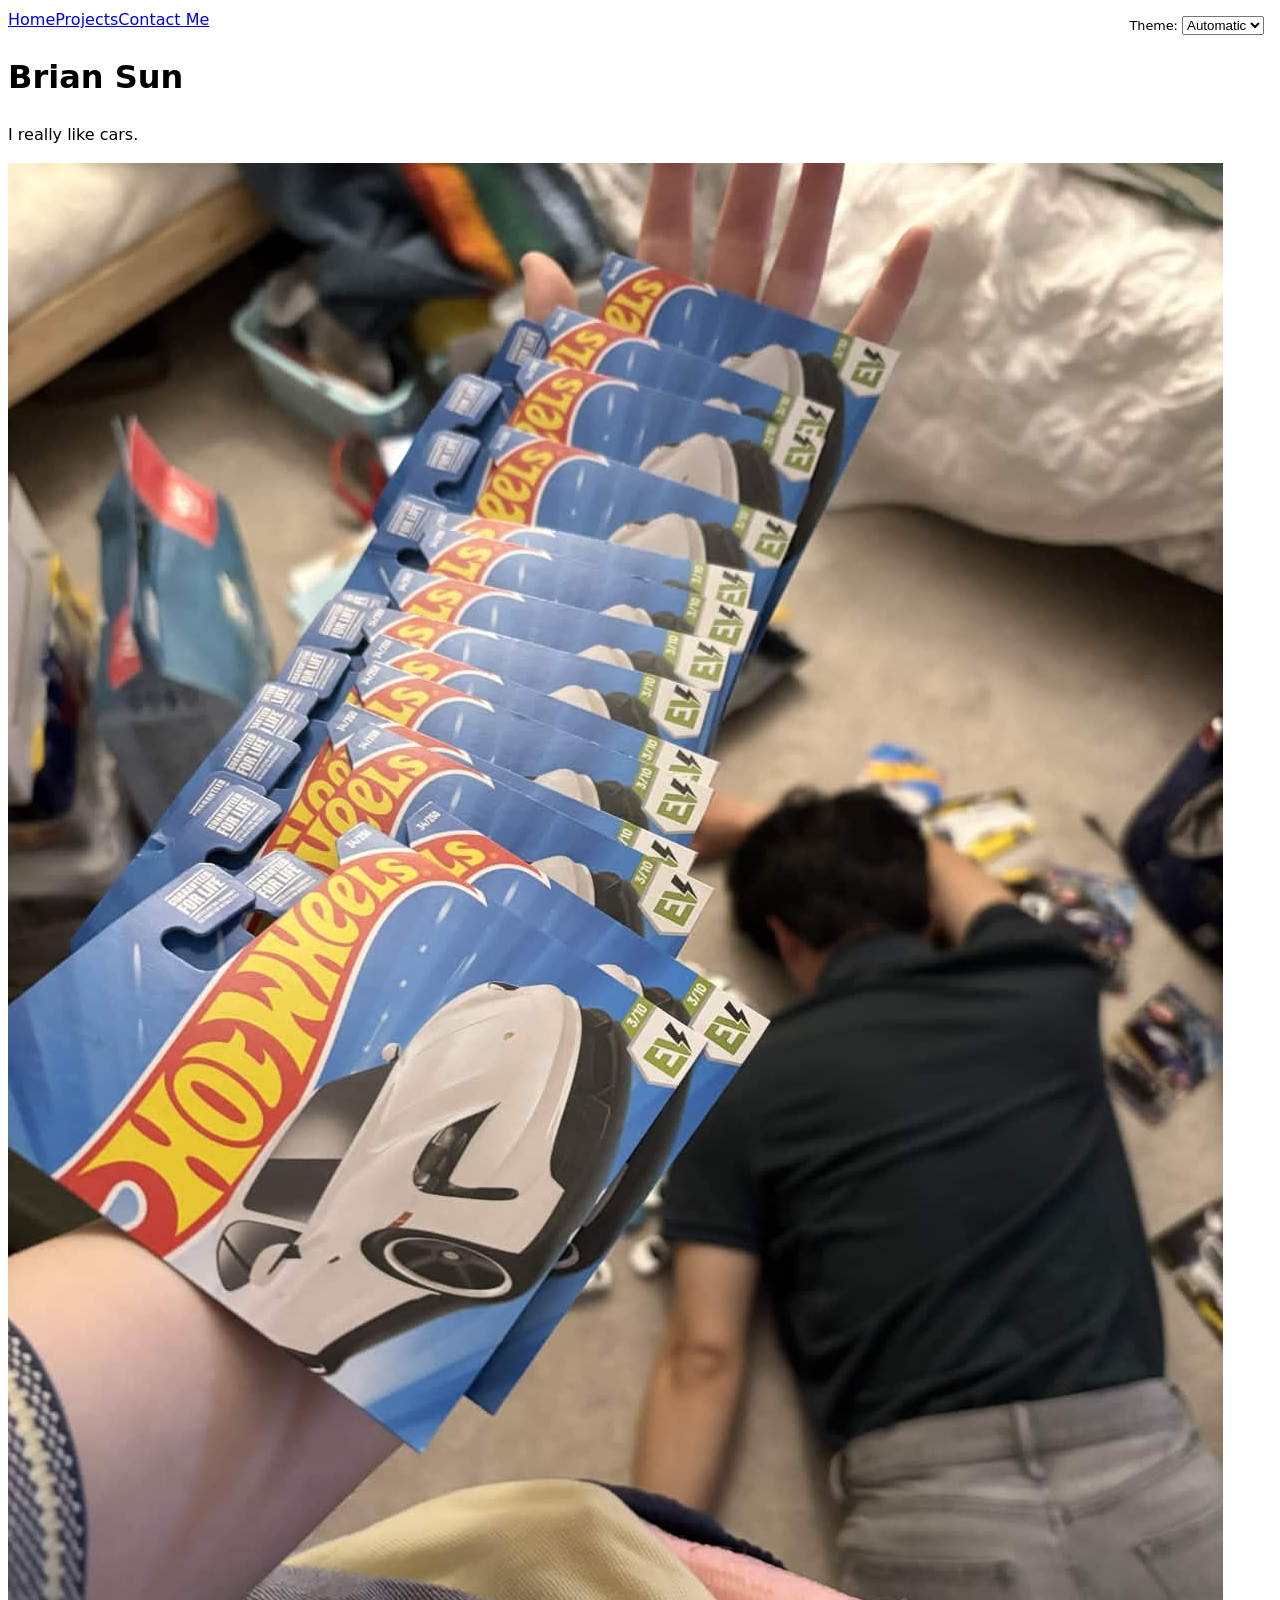
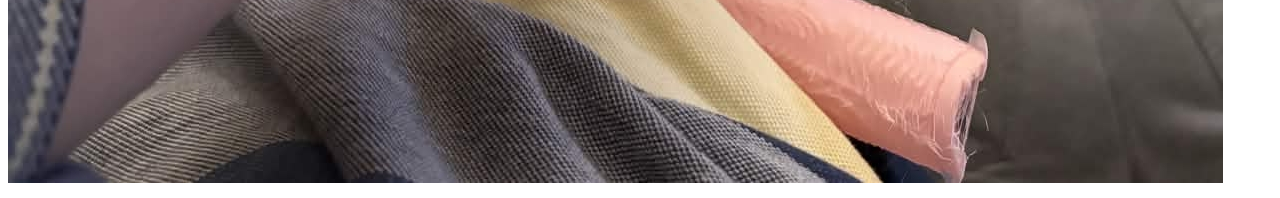
<file: index.html>
<!DOCTYPE html>
<html lang="en">
<head>
    <meta charset="UTF-8">
    <meta name="viewport" content="width=device-width, initial-scale=1.0">
    <link rel="stylesheet" href="style.css">
    <script type="module" src="global.js"></script>


    <title>Brian Sun: Personal site and portfolio</title>
    <h1>Brian Sun</h1>
        <p>I really like cars.</p>

</head>
<body>
    <img src="images/IMG_9116.jpg" alt="Hotwheels Porsche Taycan band spread.">

    
    
</body>
</html>
</file>
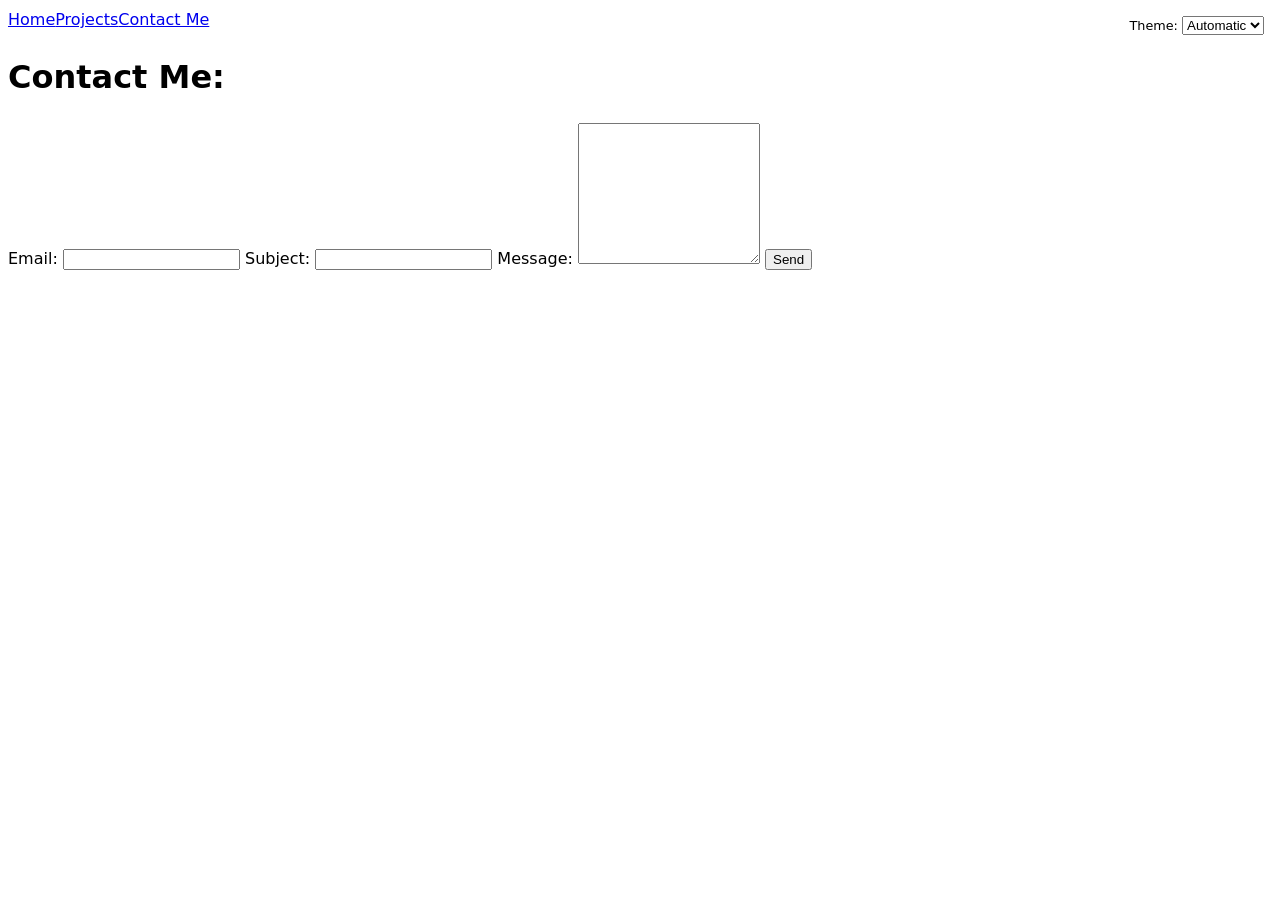
<file: contact/index.html>
<!DOCTYPE html>
<html lang="en">
<head>
    <meta charset="UTF-8">
    <meta name="viewport" content="width=device-width, initial-scale=1.0">
    <link rel="stylesheet" href="../style.css">
    <script type="module" src="../global.js"></script>

    <title>Contacts</title>
        <h1>Contact Me:</h1>
    
</head>
<body>
    <form action="mailto:brsun@ucsd.edu" method="POST" enctype="text/plain">
        <label>
            Email:
            <input name="email" type="email">
        
        </label>

        <label>
            Subject:
            <input name="subject">
        </label>

        <label>
            Message:
            <textarea name="body" rows="9" column="19"></textarea>
        </label>

        <button>Send</button>

    </form>
</body>
</html>
</file>
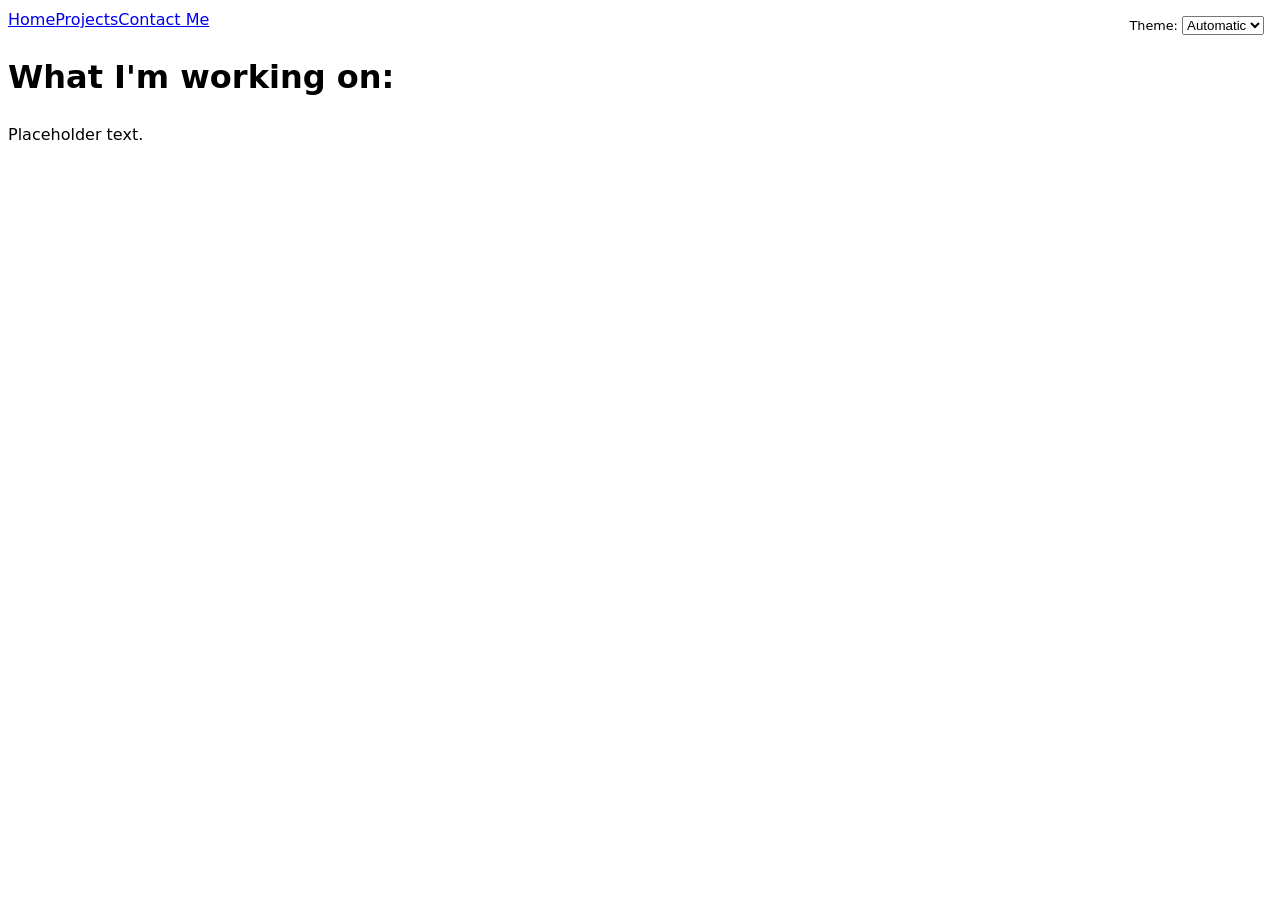
<file: projects/index.html>
<!DOCTYPE html>
<html lang="en">
<head>
    <meta charset="UTF-8">
    <meta name="viewport" content="width=device-width, initial-scale=1.0">
    <link rel="stylesheet" href="../style.css">
    <script type="module" src="../global.js"></script>


    <title>Projects</title>
        <h1>What I'm working on:</h1>

</head>
<body>
    <p>Placeholder text.</p>
    
</body>
</html>
</file>
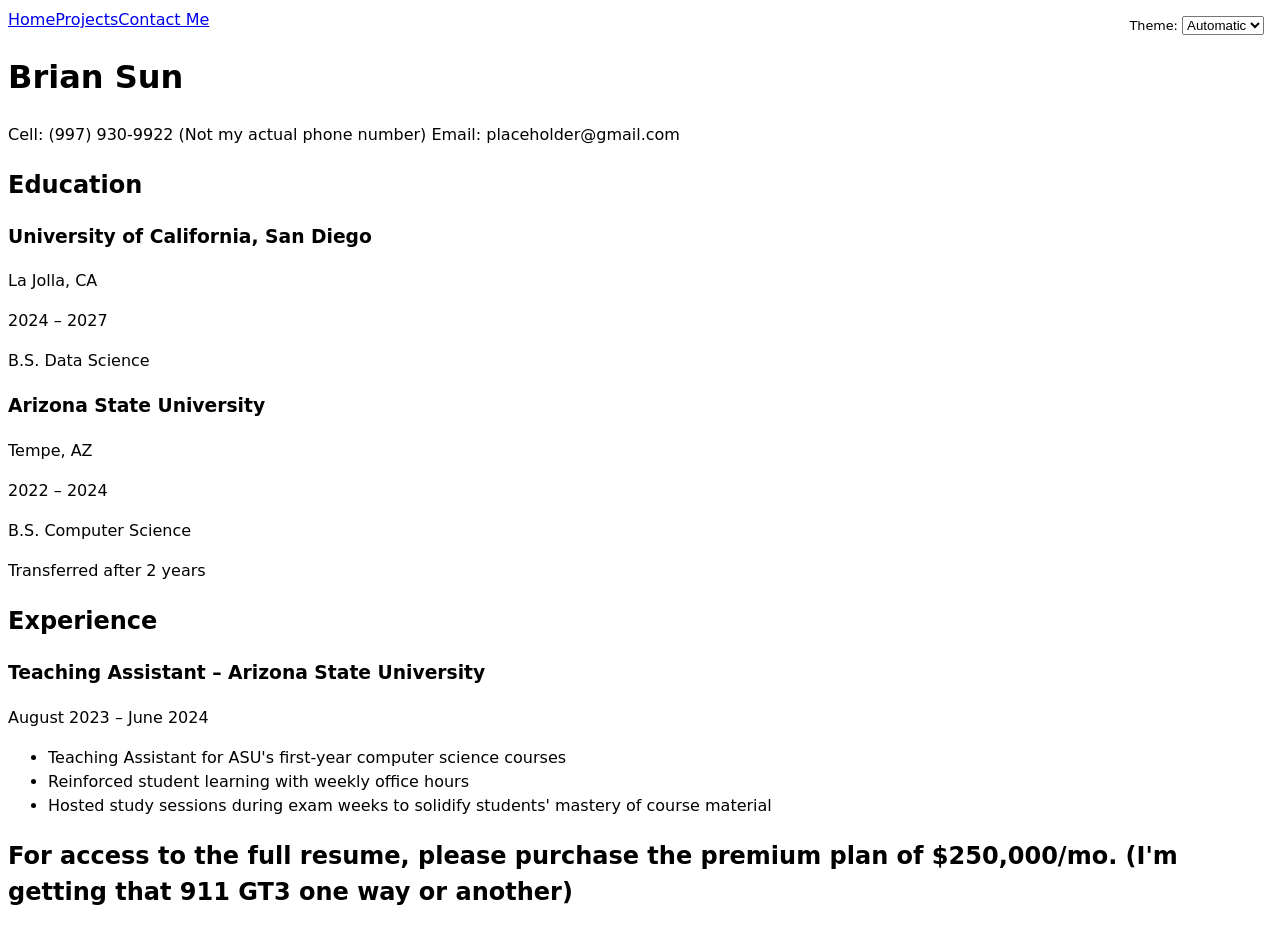
<file: resume.html>
<!DOCTYPE html>
<html lang="en">
<head>
    <meta charset="UTF-8">
    <meta name="viewport" content="width=device-width, initial-scale=1.0">
    <link rel="stylesheet" href="style.css">
    <script type="module" src="global.js"></script>

    <title>Resume</title>

    <h1>Brian Sun</h1>
    <p>Cell: (997) 930-9922 (Not my actual phone number) Email: placeholder@gmail.com</p>

</head>
<body>
    <section>
        <h2>Education</h2>
        <article>
            <h3>University of California, San Diego</h3>
            <p>La Jolla, CA</p>
                <p>2024 – 2027</p>
            <p>B.S. Data Science</p>

        </article>

        <article>
            <h3>Arizona State University</h3>
                <p>Tempe, AZ</p>
                <p>2022 – 2024</p>
            </header>
            <p>B.S. Computer Science</p>
            <p>Transferred after 2 years</p>

        </article>

    </section>

    <section>
        <h2>Experience</h2>

        <article>
                <h3>Teaching Assistant – Arizona State University</h3>
                <p>August 2023 – June 2024</p>

            <ul>
                <li>Teaching Assistant for ASU's first-year computer science courses</li>
                <li>Reinforced student learning with weekly office hours</li>
                <li>Hosted study sessions during exam weeks to solidify students' mastery of course material</li>
            </ul>
        </article>

    </section>


    <section>
        <header>
            <h1>For access to the full resume, please purchase the premium plan of $250,000/mo. (I'm getting that 911 GT3 one way or another)</h1>
        </header>
    </section>
</body>
</html>
</file>
<file: style.css>
:root {
  color-scheme: light dark;
}

body {
  font: 100%/1.5 system-ui;
  background-color: canvas;
  color: canvastext;
}

img {
    max-width: 100%;
    height: auto;
}

nav {
  --border-color: oklch(50% 10% 200 / 40%);
}

.color-scheme {
  position: absolute;
  top: 1rem;
  right: 1rem;
  font-size: 80%;
}
</file>
